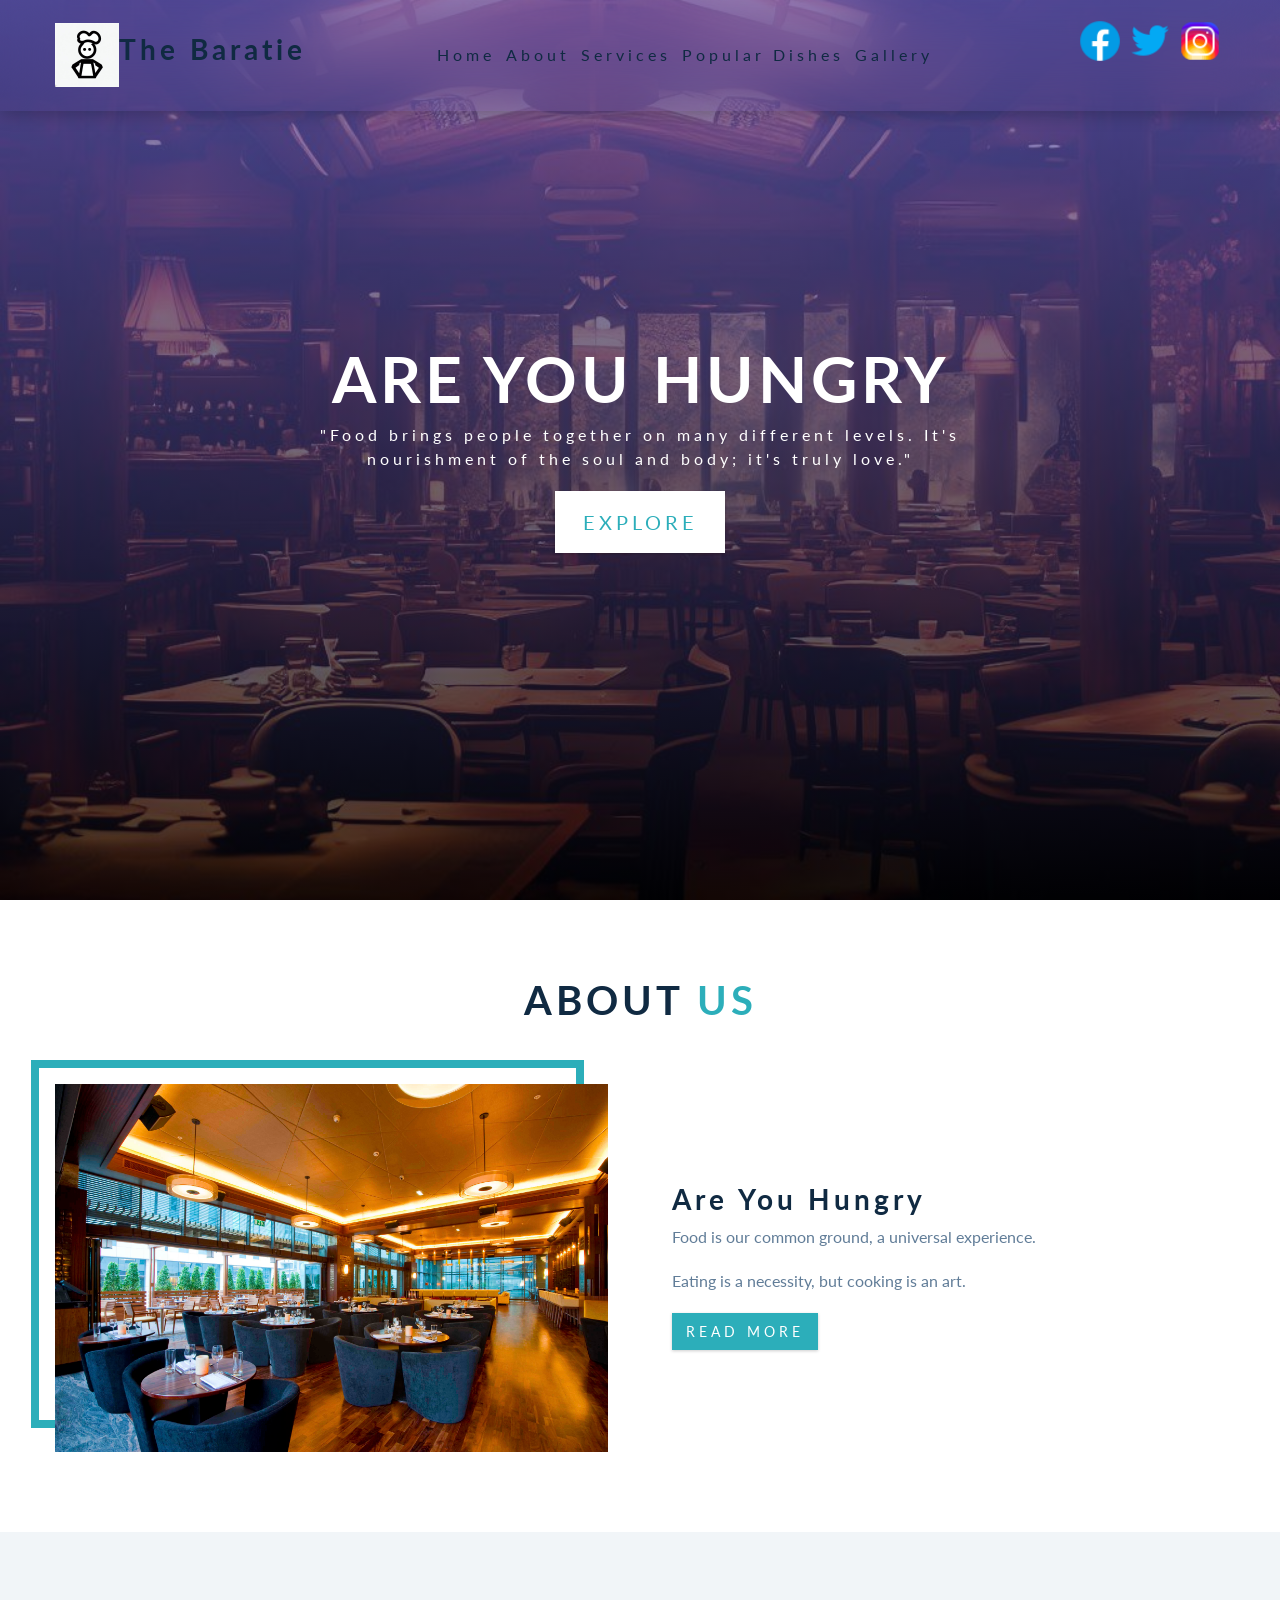
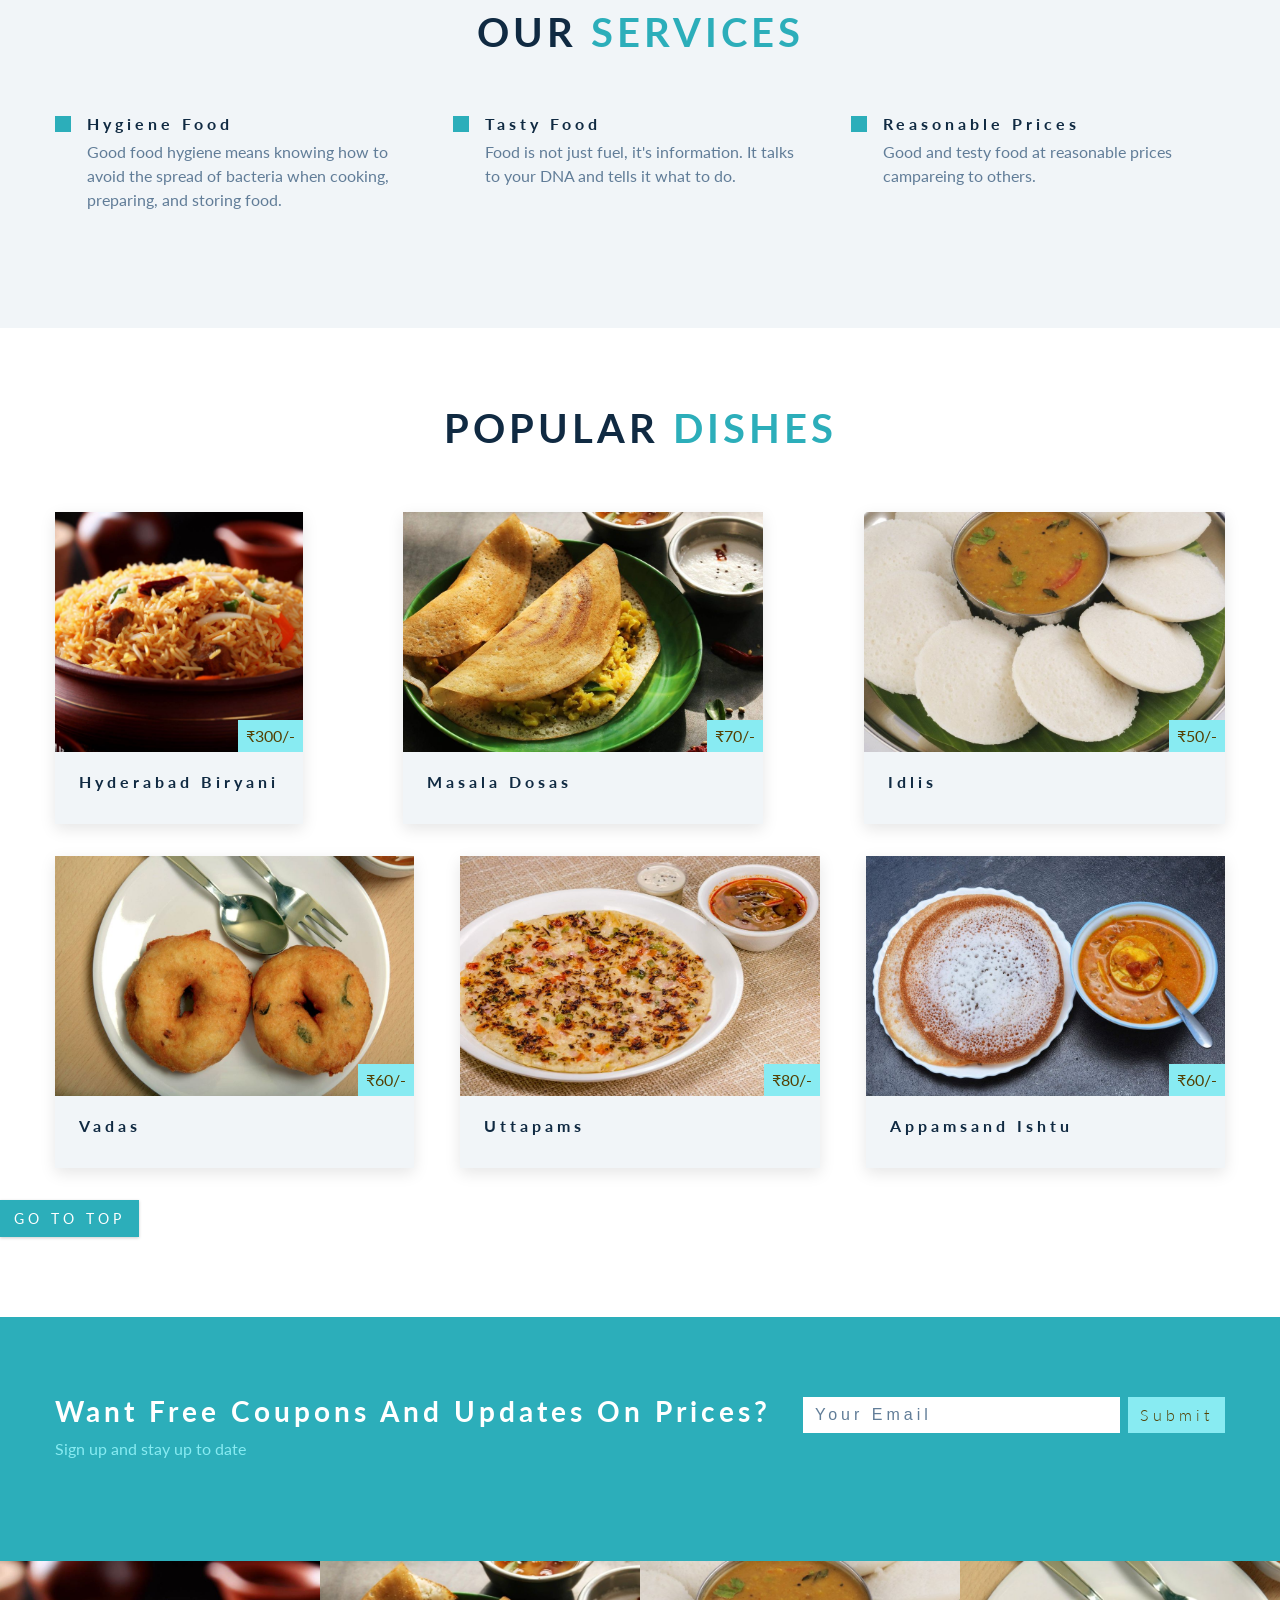
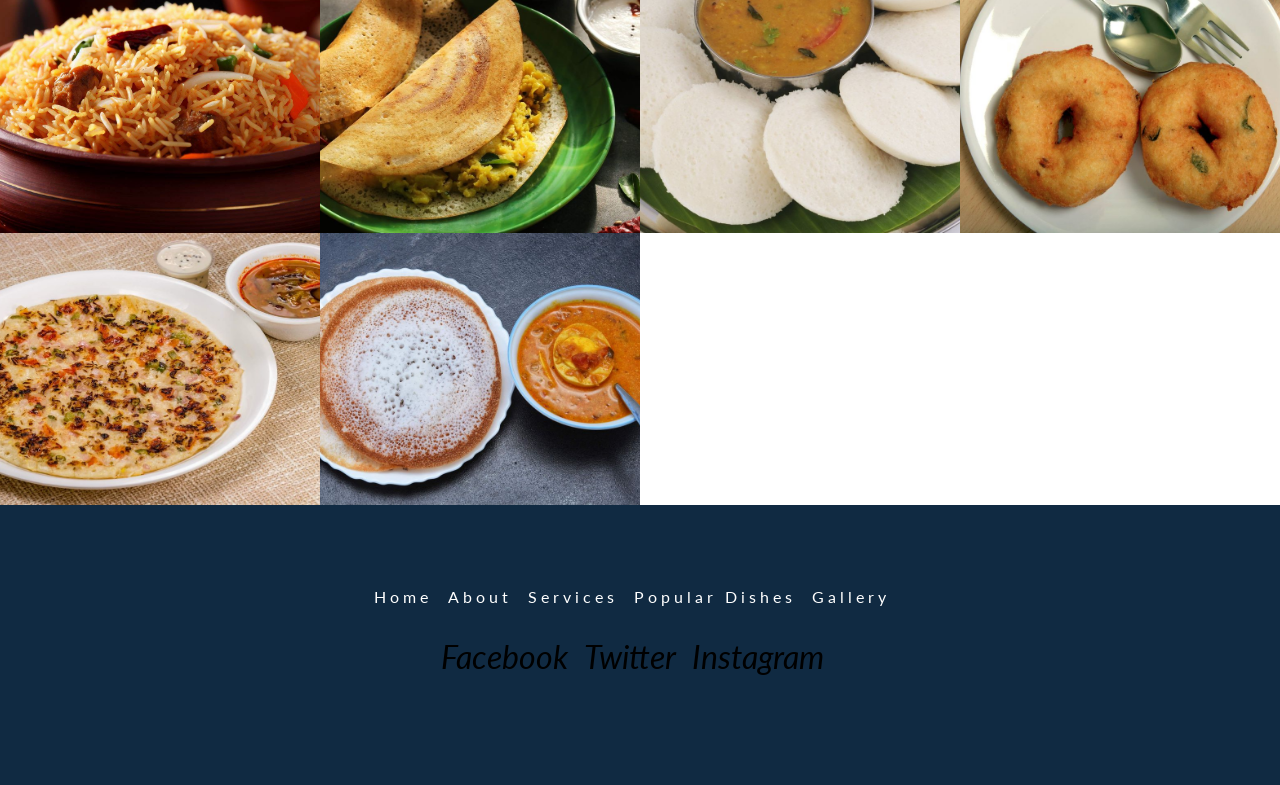
<file: Level 1 Task 1/index.html>
<!DOCTYPE html>
<html lang="en">
  <head>
    <meta charset="UTF-8" />
    <meta name="viewport" content="width=device-width, initial-scale=1.0" />
    <meta http-equiv="X-UA-Compatible" content="ie=edge" />
    <title>Landing Page_Restaurant</title>
    <!-- favicon -->
    <link rel="shortcut icon" href="./images/cook.jpeg" type="image/x-icon" />
    <!-- styles css -->
    <link rel="stylesheet" href="./css/styles.css" />
  </head>
  <body>
    <!-- header  -->
    <header id="home">
      <!-- navbar -->
      <nav class="navbar">
        <div class="nav-center">
          <!-- nav header -->
          <div class="nav-header">
            <img src="./images/cook.jpeg" class="nav-logo" alt="" width="64" height="64" />
            <h3>The Baratie</h3>
            <button type="button" class="nav-toggle" id="nav-toggle">
              <i class="fas fa-bars"></i>
            </button>
          </div>
          <!-- end of nav header -->
          <!-- nav links -->
          <ul class="nav-links" id="nav-links">
            <!-- single link -->
            <li>
              <a href="#home" class="nav-link scroll-link">home</a>
            </li>
            <!-- end of single link -->
            <!-- single link -->
            <li>
              <a href="#about" class="nav-link scroll-link">about</a>
            </li>
            <!-- end of single link -->
            <!-- single link -->
            <li>
              <a href="#services" class="nav-link scroll-link">services</a>
            </li>
            <!-- end of single link -->
            <!-- single link -->
            <li>
              <a href="#popular dishes" class="nav-link scroll-link">popular dishes</a>
            </li>
            <!-- end of single link -->
            <!-- single link -->
            <li>
              <a href="#gallery" class="nav-link scroll-link">gallery</a>
            </li>
            <!-- end of single link -->
          </ul>
          <!-- end of nav links -->
          <!-- nav icons -->
          <ul class="nav-icons">
            <!-- single icon -->
            <li>
              <a
                href="https://www.twitter.com"
                target="_blank"
                class="nav-icon"
              >
                <i class="fab fa-facebook"><img class="nav-social" src="images/facebook-f.png"></i>
              </a>
            </li>
            <!-- end of single icon -->
            <!-- single icon -->
            <li>
              <a
                href="https://www.twitter.com"
                target="_blank"
                class="nav-icon"
              >
                <i class="fab fa-twitter"><img class="nav-social" src="images/twittter-t.png"></i>
              </a>
            </li>
            <!-- end of single icon -->
            <!-- single icon -->
            <li>
              <a
                href="https://www.twitter.com"
                target="_blank"
                class="nav-icon"
              >
                <i class="fab fa-squarespace"><img class="nav-social" src="images/instagram-i.png"></i>
              </a>
            </li>
            <!-- end of single icon -->
          </ul>
          <!-- end of nav icons -->
        </div>
      </nav>
      <!-- food -->
      <div class="hero">
        <div class="hero-banner">
          <h1>are you hungry</h1>
          <p>
            "Food brings people together on many different levels. It's nourishment of the soul and body; it's truly love." 
          </p>
          <a href="#popular dishes" class="btn hero-btn scroll-link">explore</a>
        </div>
      </div>
    </header>
    <!-- end of header  -->

    <!-- about section -->
    <section class="section" id="about">
      <!-- section-title -->
      <div class="section-title">
        <h2>about <span>us</span></h2>
      </div>
      <!-- end of section-title -->
      <div class="section-center about-center">
        <!-- about img wrapper -->
        <article class="about-img">
          <img
            src="./images/r1.jpg"
            class="about-photo"
            alt="awesome beach"
          />
        </article>
        <!-- about info -->
        <article class="about-info">
          <h3>are you hungry</h3>
          <p>
            Food is our common ground, a universal experience.
          </p>
          <p>
            Eating is a necessity, but cooking is an art.
          </p>
          <a href="#" class="btn"> read more</a>
        </article>
      </div>
    </section>
    <!-- end of about section -->

    <!-- services -->
    <section class="section services" id="services">
      <!-- section-title -->
      <div class="section-title">
        <h2>our <span>services</span></h2>
      </div>
      <!-- end of section-title -->
      <div class="section-center services-center">
        <!-- single service -->
        <article class="service">
          <span class="service-icon">
            <i class="fas fa-wallet fa-fw"></i>
          </span>
          <div class="service-info">
            <h4 class="service-title">hygiene food</h4>
            <p class="service-text">
              Good food hygiene means knowing how to avoid the spread of bacteria when cooking, preparing, and storing food.
            </p>
          </div>
        </article>
        <!-- enf of single service -->
        <!-- single service -->
        <article class="service">
          <span class="service-icon">
            <i class="fas fa-tree fa-fw"></i>
          </span>
          <div class="service-info">
            <h4 class="service-title">tasty food</h4>
            <p class="service-text">
              Food is not just fuel, it's information. It talks to your DNA and tells it what to do.
            </p>
          </div>
        </article>
        <!-- enf of single service -->
        <!-- single service -->
        <article class="service">
          <span class="service-icon">
            <i class="fas fa-socks fa-fw"></i>
          </span>
          <div class="service-info">
            <h4 class="service-title">reasonable prices</h4>
            <p class="service-text">
              Good and testy food at reasonable prices campareing to others.
            </p>
          </div>
        </article>
        <!-- enf of single service -->
      </div>
    </section>
    <!-- end of services -->

    <!-- popular dishes -->
    <section class="section" id="popular dishes">
      <!-- section-title -->
      <div class="section-title">
        <h2>popular <span>dishes</span></h2>
      </div>
      <!-- end of section-title -->
      <!-- featured-center -->
      <div class="section-center popular_dishes-center">
        <!-- single tour -->
        <article class="food-card">
          <div class="food-img-container">
            <img src="./images/f1.jpeg" class="food-img" alt="" />
            <p class="food-date">&#8377;300/-</p>
          </div>
          <!-- tour info -->
          <div class="food-info">
            <div class="food-title">
              <h4>hyderabad biryani</h4>
            </div>
          </div>
        </article>
        <!-- end of single tour -->
        <!-- single tour -->
        <article class="food-card">
          <div class="food-img-container">
            <img src="./images/f2.jpeg" class="food-img" alt="" />
            <p class="food-date">&#8377;70/-</p>
          </div>
          <!-- tour info -->
          <div class="food-info">
            <div class="food-title">
              <h4>Masala dosas</h4>
            </div>
          </div>
        </article>
        <!-- end of single tour -->
        <!-- single tour -->
        <article class="food-card">
          <div class="food-img-container">
            <img src="./images/f3.jpeg" class="food-img" alt="" />
            <p class="food-date">&#8377;50/-</p>
          </div>
          <!-- tour info -->
          <div class="food-info">
            <div class="food-title">
              <h4>Idlis</h4>
            </div>
          </div>
        </article>
        <!-- end of single tour -->
        <!-- single tour -->
        <article class="food-card">
          <div class="food-img-container">
            <img src="./images/f4.jpeg" class="food-img" alt="" />
            <p class="food-date">&#8377;60/-</p>
          </div>
          <!-- tour info -->
          <div class="food-info">
            <div class="food-title">
              <h4>Vadas</h4>
            </div>
          </div>
        </article>
        <!-- end of single tour -->
        <!-- single tour -->
        <article class="food-card">
          <div class="food-img-container">
            <img src="./images/f5.jpeg" class="food-img" alt="" />
            <p class="food-date">&#8377;80/-</p>
          </div>
          <!-- tour info -->
          <div class="food-info">
            <div class="food-title">
              <h4>Uttapams</h4>
            </div>
          </div>
        </article>
        <!-- end of single tour -->
        <!-- single tour -->
        <article class="food-card">
          <div class="food-img-container">
            <img src="./images/f6.jpeg" class="food-img" alt="" />
            <p class="food-date">&#8377;60/-</p>
          </div>
          <!-- tour info -->
          <div class="food-info">
            <div class="food-title">
              <h4>Appamsand ishtu</h4>
            </div>
          </div>
        </article>
        <!-- end of single tour -->
      </div>
      <div class="tour-btn">
        <a href="#" class="btn">go to top</a>
      </div>
    </section>
    <!-- end of featured tours -->

    <!-- contact -->
    <section class="section contact" id="contact">
      <div class="section-center contact-center">
        <!-- contact title -->
        <article class="contact-title">
          <h3>want free coupons and updates on prices?</h3>
          <p>Sign up and  stay up to date</p>
        </article>
        <!-- contact form -->
        <form class="contact-form">
          <input
            type="email"
            name="email"
            class="form-control"
            placeholder="your email"
          />
          <button type="submit" class="btn-submit">submit</button>
        </form>
      </div>
    </section>
    <!-- end of contact -->

    <!-- gallery  -->
    <section id="gallery">
      <div class="gallery-center">
        <!-- single item -->
        <article class="gallery-img-container">
          <img src="./images/f1.jpeg" class="gallery-img" alt="" />
          <a href="#" class="gallery-icon">
            <i class="fas fa-search"></i>
          </a>
        </article>
        <!-- end of single item -->

        <!-- single item -->
        <article class="gallery-img-container">
          <img src="./images/f2.jpeg" class="gallery-img" alt="" />
          <a href="#" class="gallery-icon">
            <i class="fas fa-search"></i>
          </a>
        </article>
        <!-- end of single item -->
        <!-- single item -->
        <article class="gallery-img-container">
          <img src="./images/f3.jpeg" class="gallery-img" alt="" />
          <a href="#" class="gallery-icon">
            <i class="fas fa-search"></i>
          </a>
        </article>
        <!-- end of single item -->
        <!-- single item -->
        <article class="gallery-img-container">
          <img src="./images/f4.jpeg" class="gallery-img" alt="" />
          <a href="#" class="gallery-icon">
            <i class="fas fa-search"></i>
          </a>
        </article>
        <!-- end of single item -->
        <!-- single item -->
        <article class="gallery-img-container">
          <img src="./images/f5.jpeg" class="gallery-img" alt="" />
          <a href="#" class="gallery-icon">
            <i class="fas fa-search"></i>
          </a>
        </article>
        <!-- end of single item -->
        <!-- single item -->
        <article class="gallery-img-container">
          <img src="./images/f6.jpeg" class="gallery-img" alt="" />
          <a href="#" class="gallery-icon">
            <i class="fas fa-search"></i>
          </a>
        </article>
        <!-- end of single item -->
      </div>
    </section>
    <!-- end of gallery  -->

    <!-- footer -->
    <footer class="section footer">
      <!-- footer links -->
      <ul class="footer-links">
        <!-- single link -->
        <li>
          <a href="#home" class="footer-link scroll-link">home</a>
        </li>
        <!-- end of single link -->
        <!-- single link -->
        <li>
          <a href="#about" class="footer-link scroll-link">about</a>
        </li>
        <!-- end of single link -->
        <!-- single link -->
        <li>
          <a href="#services" class="footer-link scroll-link">services</a>
        </li>
        <!-- end of single link -->
        <!-- single link -->
        <li>
          <a href="#popular dishes" class="footer-link scroll-link">popular dishes</a>
        </li>
        <!-- end of single link -->
        <!-- single link -->
        <li>
          <a href="#gallery" class="footer-link scroll-link">gallery</a>
        </li>
        <!-- end of single link -->
      </ul>
      <!-- end of footer links -->
      <!-- footer icons -->
      <ul class="footer-icons">
        <!-- single icon -->
        <li>
          <a href="https://www.twitter.com" target="_blank" class="footer-icon">
            <i class="fab fa-facebook">Facebook</i>
          </a>
        </li>
        <!-- end of single icon -->
        <!-- single icon -->
        <li>
          <a href="https://www.twitter.com" target="_blank" class="footer-icon">
            <i class="fab fa-twitter">Twitter</i>
          </a>
        </li>
        <!-- end of single icon -->
        <!-- single icon -->
        <li>
          <a href="https://www.twitter.com" target="_blank" class="footer-icon">
            <i class="fab fa-squarespace">Instagram</i>
          </a>
        </li>
        <!-- end of single icon -->
      </ul>
      <!-- end of footer icons -->
    </footer>


    <!-- js -->
    <script>
        // ********** set date ************
// select span
const date = (document.getElementById(
  "date"
).innerHTML = new Date().getFullYear());

// ********** nav toggle ************
// select button and links
const navBtn = document.getElementById("nav-toggle");
const links = document.getElementById("nav-links");
// add event listener
navBtn.addEventListener("click", () => {
  links.classList.toggle("show-links");
});

// ********** smooth scroll ************
// select links
const scrollLinks = document.querySelectorAll(".scroll-link");
scrollLinks.forEach(link => {
  link.addEventListener("click", e => {
    // prevent default
    e.preventDefault();
    links.classList.remove("show-links");

    const id = e.target.getAttribute("href").slice(1);
    const element = document.getElementById(id);
    //
    let position = element.offsetTop - 62;

    window.scrollTo({
      left: 0,
      // top: element.offsetTop,
      top: position,
      behavior: "smooth"
    });
  });
});

    </script>
  </body>
</html>
</file>
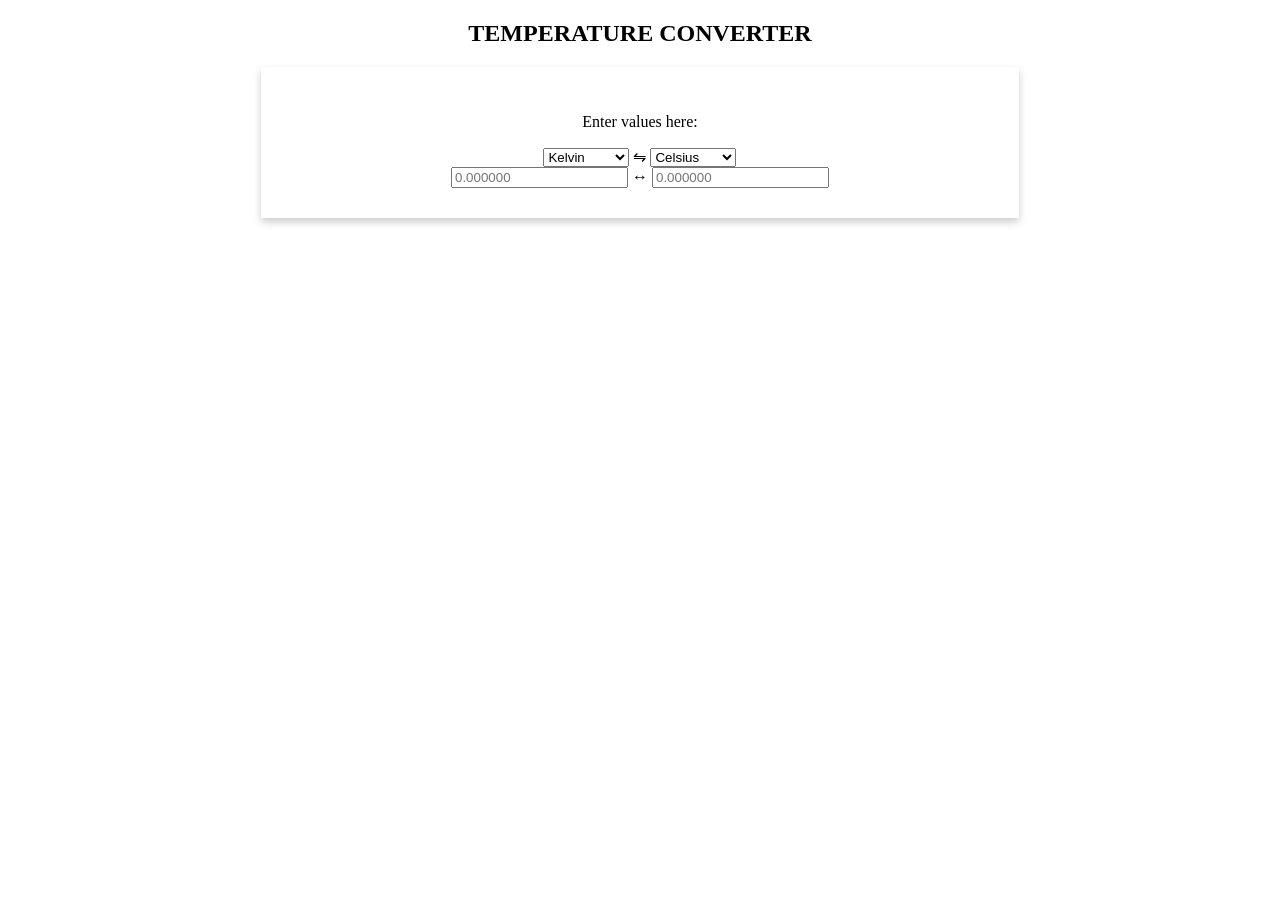
<file: Level 1 Task 3/index.html>
<!DOCTYPE html>
 <html lang="en">
 <head>
    <meta charset="UTF-8">
    <meta http-equiv="X-UA-Compatible" content="IE=edge">
    <meta name="viewport" content="width=device-width, initial-scale=1.0">
    <title>TEMPERATURE</title>
    <link rel="shortcut icon" href="./t1.jpeg" type="image/x-icon" />
    <link rel="stylesheet" href="./styles.css" />
    <script src="index.js"></script>
 </head>
 <body>
   <div class="title">
   <h2>TEMPERATURE CONVERTER </h2>
 </div>
 <div class="card">
   <div class="container">
      <div class="cbox">
         <div class="cons">
             <p>Enter values here: </p>
         </div>
         <div class="cons1">
         <select  id="tinput-type" onscroll="t()" onclick="t()">
             <option value="kel">Kelvin</option>
             <option value="cel">Celsius</option>
             <option value="far">Fahrenheit</option>
         </select>
         <span class="arrow">&#8651;</span>
         <select  id="tresult-type" onscroll="t()" onclick="t()">
           <option value="cel">Celsius</option>
           <option value="kel">Kelvin</option>
           <option value="far">Fahrenheit</option>
 
         </select>
         </div>

         <div class="cons2">
         <input type="text" placeholder="0.000000" id="tinput" oninput="t()" onclick="t()">
         <span>&#8596</span>
         <input type="text" placeholder="0.000000" id="tresult" oninput="t()" onclick="t()">
         </div>
     </div>
   </div>
 </div>
 </html>
</file>
<file: Level 1 Task 1/css/styles.css>
/*
=============== 
Fonts
===============
*/
@import url("https://fonts.googleapis.com/css?family=Lato:400,700&display=swap");

/*
=============== 
Variables
===============
*/

:root {
  /* dark shades of primary color*/
  --clr-primary-1: hsl(46, 91%, 17%);
  --clr-primary-2: hsl(43, 84%, 25%);
  --clr-primary-3: hsl(185, 81%, 29%);
  --clr-primary-4: hsl(184, 77%, 34%);
  /* primary/main color */
  --clr-primary-5: hsl(185, 62%, 45%);
  /* lighter shades of primary color */
  --clr-primary-6: hsl(185, 57%, 50%);
  --clr-primary-7: hsl(184, 65%, 59%);
  --clr-primary-8: hsl(184, 80%, 74%);
  --clr-primary-9: hsl(185, 94%, 87%);
  --clr-primary-10: hsl(186, 100%, 94%);
  /* darkest grey - used for headings */
  --clr-grey-1: hsl(209, 61%, 16%);
  --clr-grey-2: hsl(211, 39%, 23%);
  --clr-grey-3: hsl(209, 34%, 30%);
  --clr-grey-4: hsl(209, 28%, 39%);
  /* grey used for paragraphs */
  --clr-grey-5: hsl(210, 22%, 49%);
  --clr-grey-6: hsl(209, 23%, 60%);
  --clr-grey-7: hsl(211, 27%, 70%);
  --clr-grey-8: hsl(210, 31%, 80%);
  --clr-grey-9: hsl(212, 33%, 89%);
  --clr-grey-10: hsl(210, 36%, 96%);
  --clr-white: #fff;
  --ff-primary: "Lato", sans-serif;
  --transition: all 0.3s linear;
  --spacing: 0.25rem;
  --radius: 0.5rem;
  --light-shadow: 0 5px 15px rgba(0, 0, 0, 0.1);
  --dark-shadow: 0 5px 15px rgba(0, 0, 0, 0.2);
}
/*
=============== 
Global Styles
===============
*/

* {
  margin: 0;
  padding: 0;
  box-sizing: border-box;
}
body {
  font-family: var(--ff-primary);
  background: var(--clr-white);
  color: var(--clr-grey-1);
  line-height: 1.5;
  font-size: 0.875rem;
}
ul {
  list-style-type: none;
}
a {
  text-decoration: none;
}
img:not(.nav-logo) {
  width: 100%;
  display: block;
}

h1,
h2,
h3,
h4 {
  letter-spacing: var(--spacing);
  text-transform: capitalize;
  line-height: 1.25;
  margin-bottom: 0.75rem;
}
h1 {
  font-size: 3rem;
}
h2 {
  font-size: 2rem;
}
h3 {
  font-size: 1.25rem;
}
h4 {
  font-size: 0.875rem;
}
p {
  margin-bottom: 1.25rem;
  color: var(--clr-grey-5);
}
@media screen and (min-width: 800px) {
  h1 {
    font-size: 4rem;
  }
  h2 {
    font-size: 2.5rem;
  }
  h3 {
    font-size: 1.75rem;
  }
  h4 {
    font-size: 1rem;
  }
  body {
    font-size: 1rem;
  }
  h1,
  h2,
  h3,
  h4 {
    line-height: 1;
  }
}
/*  global classes */

.btn {
  text-transform: uppercase;
  background: var(--clr-primary-5);
  color: var(--clr-white);
  padding: 0.375rem 0.75rem;
  letter-spacing: var(--spacing);
  display: inline-block;
  /* font-weight: 700; */
  transition: var(--transition);
  font-size: 0.875rem;
  border: 2px solid transparent;
  cursor: pointer;
  box-shadow: 0 1px 3px rgba(0, 0, 0, 0.2);
}
.btn:hover {
  color: var(--clr-primary-1);
  background: var(--clr-primary-8);
}
.section {
  padding: 5rem 0;
}
.section-title {
  text-align: center;
  margin-bottom: 4rem;
}
.section-title h2 {
  text-transform: uppercase;
}
.section-title span {
  color: var(--clr-primary-5);
}
.section-center {
  width: 90vw;
  margin: 0 auto;
  max-width: 1170px;
}
@media screen and (min-width: 992px) {
  .section-center {
    width: 95vw;
  }
}
/*
=============== 
Navbar
===============
*/
.navbar {
  position: fixed;
  top: 0;
  left: 0;
  width: 100%;
  background: transparent;
  backdrop-filter: blur(30px);
  box-shadow: var(--dark-shadow);
  z-index: 2;
}
.nav-icons {
  display: none;
}
.nav-center {
  width: 100%;
  max-width: 1170px;
  margin: 0 auto;
}
.nav-header {
  display: flex;
  justify-content: space-between;
  align-items: center;
  padding: 1rem 2rem;
}
.nav-toggle {
  background: transparent;
  border: transparent;
  font-size: 1.5rem;
  color: var(--clr-primary-5);
  cursor: pointer;
  transition: var(--transition);
}
.nav-toggle:hover {
  transform: scale(1.2);
}
.nav-link {
  display: block;
  padding: 1rem 2rem;
  text-transform: capitalize;
  letter-spacing: var(--spacing);
  transition: var(--transition);
  color: var(--clr-grey-1);
  cursor: pointer;
  font-size: 1rem;
}
.nav-link:hover {
  color: var(--clr-primary-1);
  background: var(--clr-primary-8);
  padding-left: 2.25rem;
}
/* 280px */
.nav-links {
  height: 0;
  overflow: hidden;
  transition: var(--transition);
}
.show-links {
  height: 280px;
}
@media screen and (min-width: 992px) {
  /* hide toggle button */
  .navbar {
    padding: 1rem 2rem;
  }
  .nav-toggle {
    display: none;
  }
  .nav-center {
    display: flex;
    justify-content: space-between;
    align-items: center;
    /* optional */
    flex-wrap: wrap;
  }
  .nav-links {
    height: auto;
    display: flex;
  }
  .nav-header {
    padding: 0 0;
  }
  .nav-link {
    padding: 0 0;
    margin-right: 0.7rem;
  }
  .nav-link:hover {
    padding: 0;
    color: var(--clr-primary-5);
    background: transparent;
  }
  .nav-icons {
    display: flex;
  }
  .nav-icon {
    margin-right: 0.7rem;
    color: var(--clr-primary-5);
    font-size: 1.2rem;
    transition: var(--transition);
  }
  .nav-icon:hover {
    color: var(--clr-primary-8);
  }
}
/*
=============== 
FOOD
===============
*/
.hero {
  min-height: 100vh;
  background: var(--clr-primary-5);
  display: flex;
  justify-content: center;
  align-items: center;
}
.hero-banner {
  text-align: center;
  color: var(--clr-white);
  padding: 0 3rem;
}
.hero-banner h1 {
  text-transform: uppercase;
}
.hero-banner p {
  max-width: 35rem;
  margin-left: auto;
  margin-right: auto;
  color: var(--clr-white);
  letter-spacing: var(--spacing);
}
.hero-btn {
  padding: 0.9rem 1.6rem;
  font-size: 1.25rem;
  background: var(--clr-white);
  color: var(--clr-primary-5);
}
.hero-btn:hover {
  background: transparent;
  color: var(--clr-white);
  border-color: var(--clr-white);
}
@media screen and (min-width: 768px) {
  .hero {
    background: linear-gradient(rgba(110, 99, 206, 0.7), rgba(0, 0, 0, 0.7)),
      url("../images/main.jpeg") center/cover no-repeat;
  }
  .hero-banner {
    padding: 0;
  }
  .hero-banner p {
    max-width: 45rem;
  }
}
/*
=============== 
About
===============
*/
/* section add to globals */
/* title add to globals */
/* section center add to globals */
.about-img,
.about-info {
  margin-bottom: 2rem;
}
@media screen and (min-width: 992px) {
  .about-center {
    display: flex;
    justify-content: space-between;
    flex-wrap: wrap;
  }
  .about-img,
  .about-info {
    flex: 0 0 calc(50% - 2rem);
    margin-bottom: 0;
    align-self: center;
  }
}
@media screen and (min-width: 1170px) {
  .about-img::before {
    content: "";
    position: absolute;
    border: 0.5rem solid var(--clr-primary-5);
    width: 100%;
    height: 100%;
    box-sizing: border-box;
    top: -1.5rem;
    left: -1.5rem;
    /* z-index: -1; */
  }
  .about-img {
    position: relative;
  }
  .about-photo {
    position: relative;
  }
}

/*
=============== 
Services
===============
*/
.services {
  background: var(--clr-grey-10);
}
.service {
  text-align: center;
  margin-bottom: 3rem;
}
.service-icon {
  background: var(--clr-primary-5);
  color: var(--clr-primary-1);
  padding: 0.5rem;
  display: inline-block;
  font-size: 2rem;
  margin-bottom: 1.5rem;
}
.service-text {
  max-width: 20rem;
  margin-left: auto;
  margin-right: auto;
}
@media screen and (min-width: 576px) {
  .services-center {
    display: flex;
    justify-content: space-between;
    flex-wrap: wrap;
  }
  .service {
    flex: 0 0 calc(50% - 1rem);
    margin-bottom: 1rem;
  }
}
@media screen and (min-width: 992px) {
  .service {
    flex: 0 0 calc(33.333% - 1rem);
  }
}
@media screen and (min-width: 1170px) {
  .service {
    display: flex;
    text-align: left;
  }
  .service-icon {
    align-self: start;
  }
  .service-info {
    padding-left: 1rem;
  }
  .service-title {
    margin-bottom: 0.5rem;
  }
}
/*
=============== 
popular dishes
===============
*/
.food-card {
  transition: var(--transition);
  background: var(--clr-grey-10);
  box-shadow: var(--light-shadow);
  margin-bottom: 2rem;
}
.food-card:hover {
  box-shadow: var(--dark-shadow);
  transform: scale(1.02);
}
.food-img-container {
  position: relative;
}
.food-img {
  height: 15rem;
  object-fit: cover;
}
.food-date {
  position: absolute;
  right: 0;
  bottom: 0;
  background: var(--clr-primary-8);
  margin-bottom: 0;
  color: var(--clr-primary-1);
  text-transform: capitalize;
  padding: 0.25rem 0.5rem;
}
.food-info {
  padding: 1.25rem 1.5rem;
}
/* extra css */
.food-title {
  display: flex;
  justify-content: space-between;
  flex-wrap: wrap;
}
.food-title p,
.food-title h4 {
  margin-bottom: 0.75rem;
  line-height: 1.25;
}
.food-title p {
  color: var(--clr-grey-7);
}
.food-btn {
  text-align: center;
}
@media screen and (min-width: 768px) {
  .popular_dishes-center {
    display: flex;
    flex-wrap: wrap;
    justify-content: space-between;
  }
/*
=============== 
Contact
===============
*/
.contact {
  background: var(--clr-primary-5);
}
.contact-title {
  color: var(--clr-white);
}
.contact-title p {
  color: var(--clr-primary-8);
}
.contact-form {
  display: flex;
  max-width: 28rem;
}
.form-control {
  flex: 1 1 auto;
  color: var(--clr-grey-5);
}
.form-control,
.btn-submit {
  padding: 0.375rem 0.75rem;
  font-size: 1rem;
  line-height: 1.5;
  font-weight: 300;
  letter-spacing: var(--spacing);
  background: var(--clr-white);
  text-transform: capitalize;
  border: transparent;
}
.form-control::placeholder {
  color: inherit;
}
.btn-submit {
  font-family: var(--ff-primary);
  margin-left: 0.5rem;
  background: var(--clr-primary-8);
  color: var(--clr-primary-1);
  cursor: pointer;
  transition: var(--transition);
}
.btn-submit:hover {
  background: var(--clr-primary-1);
  color: var(--clr-primary-5);
}
@media screen and (min-width: 992px) {
  .contact-center {
    display: flex;
    flex-wrap: wrap;
    justify-content: space-between;
  }
  .contact-form {
    align-self: flex-start;
    flex: 1 1 auto;
    max-width: 100%;
    padding-left: 2rem;
  }
}
/*
=============== 
Gallery
===============
*/
.gallery-img-container {
  position: relative;
  background: var(--clr-primary-5);
}
.gallery-icon {
  position: absolute;
  top: 50%;
  left: 50%;
  font-size: 2rem;
  transform: translate(-50%, -50%);
  color: var(--clr-white);
  opacity: 0;
  cursor: pointer;
  transition: var(--transition);
}
.gallery-img {
  height: 17rem;
  object-fit: cover;
  transition: var(--transition);
}
.gallery-img-container:hover .gallery-img {
  opacity: 0.5;
}
.gallery-img-container:hover .gallery-icon {
  opacity: 1;
}
@media screen and (min-width: 768px) {
  .gallery-center {
    display: flex;
    flex-wrap: wrap;
  }
  .gallery-img-container {
    flex: 0 0 50%;
  }
}
@media screen and (min-width: 992px) {
  .gallery-img-container {
    flex: 0 0 25%;
  }
}
/*
=============== 
Footer
===============
*/
.footer {
  background: var(--clr-grey-1);
  text-align: center;
  padding-left: 2rem;
  padding-right: 2rem;
}
.footer-links,
.footer-icons {
  display: flex;
  justify-content: center;
  margin-bottom: 1.5rem;
  flex-wrap: wrap;
}
.footer-link {
  color: var(--clr-white);
  text-transform: capitalize;
  font-size: 1rem;
  margin-right: 1rem;
  letter-spacing: var(--spacing);
  transition: var(--transition);
}
.footer-link:hover {
  color: rgb(0, 255, 72);
}
.footer-icon {
  font-size: 2rem;
  margin-right: 1rem;
  color: black;
  transition: var(--transition);
}
.footer-icon:hover {
  color: var(--clr-primary-5);
}


/* navbar social media  */
.nav-social{
  height:50px;
  width:50px;
} 
}
</file>
<file: Level 1 Task 3/styles.css>
body{
    text-align: center;
}
.container{
  align-self: center;
}
.card {
    margin: 0 auto;
    box-shadow: 0 4px 8px 0 rgba(0,0,0,0.2);
    transition: 0.3s;
    width: 60%;
  }
  
  .card:hover {
    box-shadow: 0 8px 16px 0 rgba(0,0,0,0.2);
  }
  
  .container {
    padding: 30px 16px;
  }
</file>
